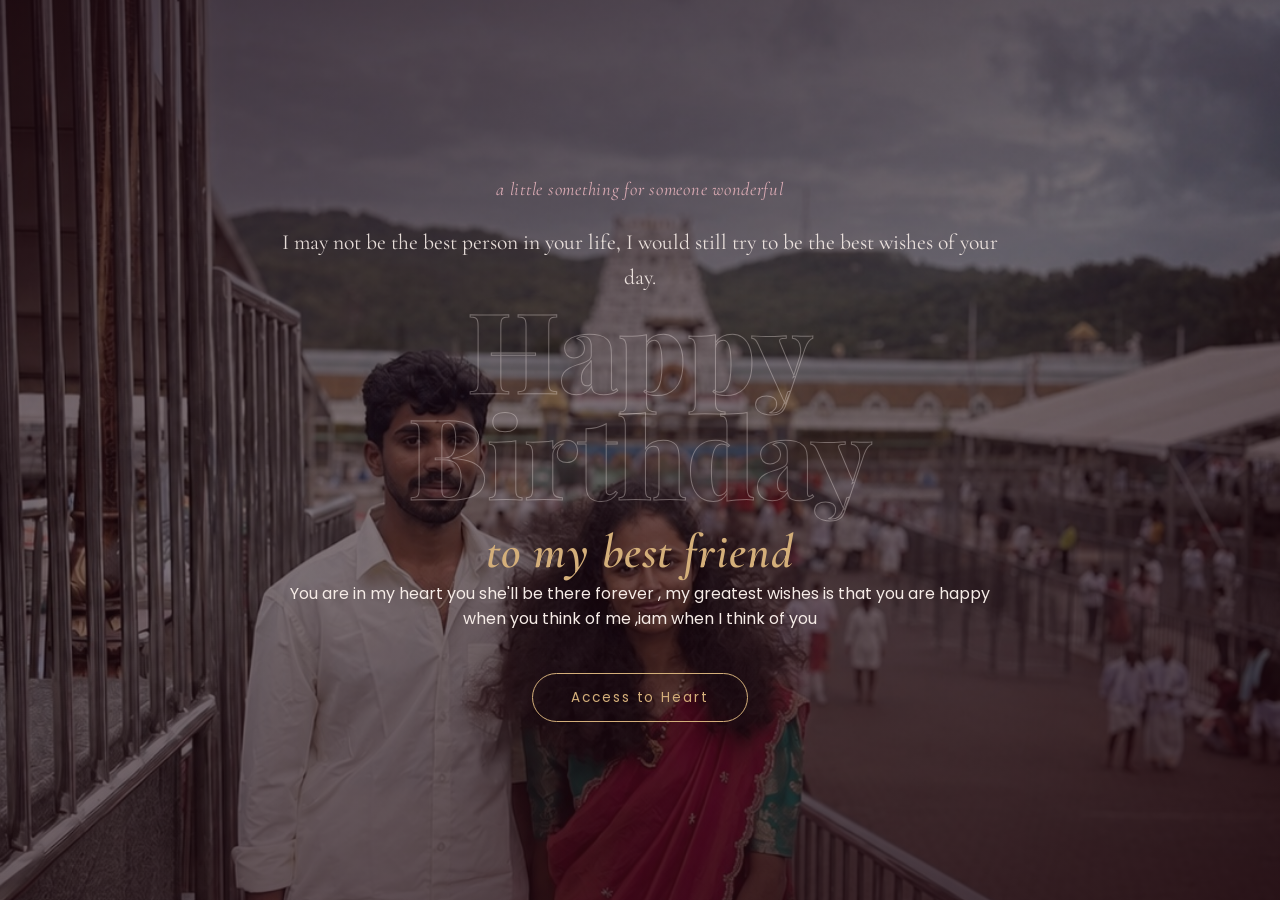
<file: index.html>
<!DOCTYPE html>
<html lang="en">
<head>
<meta charset="UTF-8">
<meta name="viewport" content="width=device-width, initial-scale=1.0">
<title>Happy Birthday</title>
<link rel="stylesheet" href="style.css">
</head>
<body>

<section id="home">
  <div class="hearts-field" id="heartsField"></div>
  <div class="hero-wrap">
    <div class="eyebrow-line">a little something for someone wonderful</div>
    <p class="hero-msg" id="wishText">I may  not be the best person in your life, I would still try to be the best wishes of your day.</p>
    <h1 class="hero-title">Happy<br>Birthday</h1>
    <span class="hero-name">to my best friend</span>
    <p class="hero-desc">You are in my heart you she'll be there forever , my greatest wishes is that you are happy when you think of me ,iam when I think of you</p>
    <a class="hero-cta" href="gallery.html">Access to Heart</a>
  </div>
</section>

<script>
  const heartsField = document.getElementById('heartsField');
  const heartSVG = (size, color) => `<svg width="${size}" height="${size}" viewBox="0 0 32 29" fill="${color}">
      <path d="M23.6 0c-3.4 0-6.3 2-7.6 4.9C14.7 2 11.8 0 8.4 0 3.8 0 0 3.8 0 8.4c0 8.8 10.4 14.9 16 20.6 5.6-5.7 16-11.8 16-20.6C32 3.8 28.2 0 23.6 0z"/>
    </svg>`;
  const heartColors = ['#e8b4bd', '#f2c9d1', '#d4af7a', '#c97b8a'];

  for (let i = 0; i < 26; i++){
    const el = document.createElement('div');
    el.className = 'heart';
    const size = 14 + Math.random()*26;
    const left = Math.random()*100;
    const dur = 9 + Math.random()*10;
    const delay = Math.random()*12;
    const drift = (Math.random()*80 - 40).toFixed(0) + 'px';
    const opacity = (0.4 + Math.random()*0.5).toFixed(2);
    const color = heartColors[Math.floor(Math.random()*heartColors.length)];
    el.style.left = left + '%';
    el.style.animationDuration = dur + 's';
    el.style.animationDelay = delay + 's';
    el.style.setProperty('--drift', drift);
    el.style.setProperty('--o', opacity);
    el.innerHTML = heartSVG(size, color);
    heartsField.appendChild(el);
  }
</script>

</body>
</html>
</file>
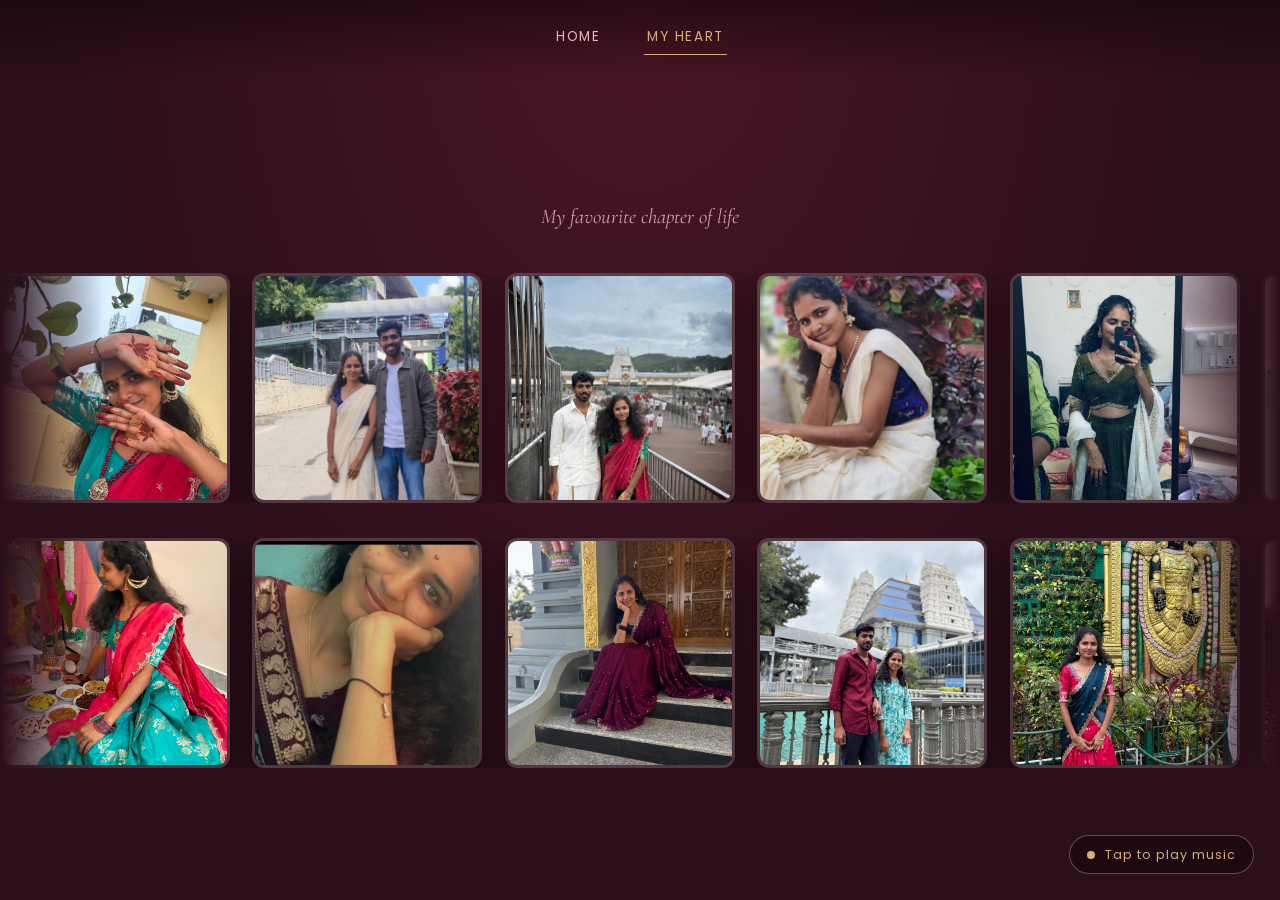
<file: gallery.html>
<!DOCTYPE html>
<html lang="en">
<head>
<meta charset="UTF-8">
<meta name="viewport" content="width=device-width, initial-scale=1.0">
<title>Our Memories — Heart</title>
<link rel="stylesheet" href="style.css">
</head>
<body>

<nav class="topnav">
  <a href="index.html">HOME</a>
  <a href="gallery.html" class="active">MY HEART</a>
</nav>

<section id="gallery">
  <div class="gallery-title">My favourite chapter of life</div>
  <div class="scroll-row" aria-hidden="false">
    <div class="scroll-track" id="trackTop"></div>
  </div>
  <div class="scroll-row reverse">
    <div class="scroll-track" id="trackBottom"></div>
  </div>
</section>

<audio id="bgMusic" loop preload="none">
  <source src="song.mp3" type="audio/mpeg">
</audio>
<div class="music-ctrl" id="musicCtrl" onclick="toggleMusic()">
  <span class="dot"></span>
  <span id="musicLabel">Play music</span>
</div>

<script>
  const totalPhotos = 20;
  const PHOTO_EXT = 'jpg'; // change to 'svg', 'png', etc. depending on your image files

  function buildRow(trackEl, ids){
    // render the set twice back-to-back so the scroll loop is seamless
    for (let rep = 0; rep < 2; rep++){
      ids.forEach(i => {
        const fig = document.createElement('div');
        fig.className = 'scroll-photo';
        const img = document.createElement('img');
        img.src = `photo${i}.${PHOTO_EXT}`;
        img.loading = 'lazy';
        img.alt = 'memory photo ' + i;
        fig.appendChild(img);
        trackEl.appendChild(fig);
      });
    }
  }

  const half = totalPhotos / 2;
  const topIds = Array.from({length: half}, (_, i) => i + 1);          // photos 1-10
  const bottomIds = Array.from({length: half}, (_, i) => i + 1 + half); // photos 11-20

  buildRow(document.getElementById('trackTop'), topIds);
  buildRow(document.getElementById('trackBottom'), bottomIds);

  const audio = document.getElementById('bgMusic');
  const musicCtrl = document.getElementById('musicCtrl');
  const musicLabel = document.getElementById('musicLabel');
  let playing = false;

  // Try to start music automatically as soon as the page loads.
  // Most browsers only allow this if the tab isn't muted/blocked by autoplay policy —
  // if it's blocked, we fall back to the "Tap to play" button below.
  window.addEventListener('load', () => {
    audio.play().then(() => {
      playing = true;
      musicCtrl.classList.add('playing');
      musicLabel.textContent = 'Pause music';
    }).catch(() => {
      playing = false;
      musicLabel.textContent = 'Tap to play music';
    });
  });

  function toggleMusic(){
    if (!playing){
      audio.play().then(() => {
        playing = true;
        musicCtrl.classList.add('playing');
        musicLabel.textContent = 'Pause music';
      }).catch(() => {
        musicLabel.textContent = 'Tap to play';
      });
    } else {
      audio.pause();
      playing = false;
      musicCtrl.classList.remove('playing');
      musicLabel.textContent = 'Play music';
    }
  }
</script>

</body>
</html>
</file>
<file: style.css>
@import url('https://fonts.googleapis.com/css2?family=Cormorant+Garamond:ital,wght@0,400;0,600;1,500&family=Playfair+Display:wght@500;700;900&family=Poppins:wght@300;400;500&display=swap');

:root{
  --wine-deep: #2b0f1a;
  --wine: #4a1526;
  --blush: #e8b4bd;
  --rose: #c97b8a;
  --gold: #d4af7a;
  --cream: #f6ece7;
}
*{margin:0;padding:0;box-sizing:border-box;}
html,body{height:100%;overflow-x:hidden;background:var(--wine-deep);font-family:'Poppins',sans-serif;color:var(--cream);}

/* ---------- NAV (shared) ---------- */
.topnav{
  position:fixed;top:0;left:0;right:0;
  display:flex;justify-content:center;gap:2.5rem;
  padding:1.3rem 1rem;
  z-index:100;
  background:linear-gradient(to bottom, rgba(20,6,11,0.65), transparent);
}
.topnav a{
  text-decoration:none;
  font-family:'Poppins',sans-serif;
  font-size:0.85rem;letter-spacing:0.12em;
  color:var(--blush);
  padding:0.4rem 0.2rem;
  border-bottom:1px solid transparent;
  transition:border-color .3s ease, color .3s ease;
}
.topnav a.active,
.topnav a:hover{
  color:var(--gold);
  border-bottom:1px solid var(--gold);
}

/* ---------- HOME PAGE ---------- */
#home{
  min-height:100vh;
  position:relative;
  overflow:hidden;
  background-image:
    linear-gradient(160deg, rgba(30,8,15,0.78), rgba(30,8,15,0.55) 45%, rgba(30,8,15,0.85)),
    url('photo3.jpg');
  background-size:cover;
  background-position:center;
  display:flex;
  align-items:center;
  justify-content:center;
  text-align:center;
  padding:2rem;
}

.hero-wrap{
  position:relative;
  z-index:5;
  max-width:720px;
}

.eyebrow-line{
  font-family:'Cormorant Garamond',serif;
  font-style:italic;
  font-size:1.15rem;
  color:var(--blush);
  letter-spacing:0.04em;
  margin-bottom:0.8rem;
  opacity:0.9;
}

.hero-title{
  font-family:'Playfair Display',serif;
  font-weight:900;
  font-size:clamp(3rem, 10vw, 7rem);
  line-height:0.95;
  background-size:cover;
  background-position:center 30%;
  -webkit-background-clip:text;
  background-clip:text;
  color:transparent;
  -webkit-text-stroke:1px rgba(246,236,231,0.35);
  filter:drop-shadow(0 6px 30px rgba(0,0,0,0.45));
}

.hero-name{
  display:block;
  font-family:'Cormorant Garamond',serif;
  font-style:italic;
  font-weight:600;
  font-size:clamp(1.8rem, 5vw, 3rem);
  color:var(--gold);
  margin-top:1rem;
  letter-spacing:0.02em;
}

.hero-msg{
  margin-top:1.6rem;
  font-family:'Cormorant Garamond',serif;
  font-size:1.35rem;
  line-height:1.6;
  color:var(--cream);
  opacity:0.92;
}

.hero-cta{
  margin-top:2.6rem;
  display:inline-block;
  padding:0.85rem 2.4rem;
  border:1px solid var(--gold);
  color:var(--gold);
  background:transparent;
  text-decoration:none;
  font-family:'Poppins',sans-serif;
  font-size:0.85rem;
  letter-spacing:0.14em;
  cursor:pointer;
  border-radius:999px;
  transition:background .35s ease, color .35s ease;
}
.hero-cta:hover{
  background:var(--gold);
  color:var(--wine-deep);
}

/* floating hearts on home */
.hearts-field{
  position:absolute;inset:0;
  pointer-events:none;
  overflow:hidden;
  z-index:2;
}
.heart{
  position:absolute;
  bottom:-10%;
  opacity:0;
  animation-name:floatUp;
  animation-timing-function:ease-in;
  animation-iteration-count:infinite;
}
.heart svg{display:block;filter:drop-shadow(0 0 6px rgba(232,180,189,0.35));}

@keyframes floatUp{
  0%{
    transform:translateY(0) translateX(0) rotate(0deg) scale(var(--s, 1));
    opacity:0;
  }
  10%{opacity:var(--o, .8);}
  50%{
    transform:translateY(-55vh) translateX(var(--drift, 20px)) rotate(15deg) scale(var(--s, 1));
  }
  90%{opacity:var(--o, .8);}
  100%{
    transform:translateY(-110vh) translateX(calc(var(--drift, 20px) * -1)) rotate(-10deg) scale(var(--s, 1));
    opacity:0;
  }
}

/* ---------- GALLERY PAGE ---------- */
#gallery{
  background:radial-gradient(ellipse at top, var(--wine) 0%, var(--wine-deep) 65%);
  min-height:100vh;
  position:relative;
  overflow:hidden;
  display:flex;
  flex-direction:column;
  justify-content:center;
  gap:2.2rem;
  padding:7.5rem 0 3rem;
}
.gallery-title{
  text-align:center;
  font-family:'Cormorant Garamond',serif;
  font-style:italic;
  font-size:1.3rem;
  color:var(--blush);
  opacity:0.85;
  margin-bottom:0.6rem;
}

.scroll-row{
  width:100%;
  overflow:hidden;
  -webkit-mask-image:linear-gradient(to right, transparent 0, #000 8%, #000 92%, transparent 100%);
  mask-image:linear-gradient(to right, transparent 0, #000 8%, #000 92%, transparent 100%);
}
.scroll-track{
  display:flex;
  gap:1.4rem;
  width:max-content;
  animation-name:scrollLeft;
  animation-timing-function:linear;
  animation-iteration-count:infinite;
  animation-duration:38s;
}
.scroll-row.reverse .scroll-track{
  animation-name:scrollRight;
  animation-duration:34s;
}
.scroll-row:hover .scroll-track{
  animation-play-state:paused;
}

.scroll-photo{
  flex:0 0 auto;
  width:min(20vw, 230px);
  height:min(20vw, 230px);
  border-radius:12px;
  overflow:hidden;
  box-shadow:0 12px 34px rgba(0,0,0,0.5);
  border:3px solid rgba(246,236,231,0.18);
}
.scroll-photo img{
  display:block;
  width:100%;height:100%;
  object-fit:cover;
}

@keyframes scrollLeft{
  from{ transform:translateX(0); }
  to{ transform:translateX(-50%); }
}
@keyframes scrollRight{
  from{ transform:translateX(-50%); }
  to{ transform:translateX(0); }
}

@media (max-width:640px){
  .scroll-photo{ width:38vw; height:38vw; }
}

@media (prefers-reduced-motion: reduce){
  .scroll-track{animation:none !important;}
}

/* music control (gallery only) */
.music-ctrl{
  position:fixed;
  bottom:1.6rem;
  right:1.6rem;
  z-index:200;
  display:flex;
  align-items:center;
  gap:0.6rem;
  background:rgba(20,6,11,0.55);
  border:1px solid rgba(212,175,122,0.4);
  padding:0.6rem 1.1rem;
  border-radius:999px;
  backdrop-filter:blur(6px);
  color:var(--gold);
  font-size:0.78rem;
  letter-spacing:0.08em;
  cursor:pointer;
  user-select:none;
  transition:border-color .3s ease;
}
.music-ctrl:hover{border-color:var(--gold);}
.music-ctrl .dot{
  width:8px;height:8px;border-radius:50%;
  background:var(--gold);
  box-shadow:0 0 0 0 rgba(212,175,122,0.6);
}
.music-ctrl.playing .dot{
  animation:pulse 1.4s infinite;
}
@keyframes pulse{
  0%{box-shadow:0 0 0 0 rgba(212,175,122,0.55);}
  70%{box-shadow:0 0 0 8px rgba(212,175,122,0);}
  100%{box-shadow:0 0 0 0 rgba(212,175,122,0);}
}

@media (max-width:640px){
  .topnav{gap:1.4rem;}
}

@media (prefers-reduced-motion: reduce){
  .heart, .float-photo{animation:none !important;}
}
</file>
